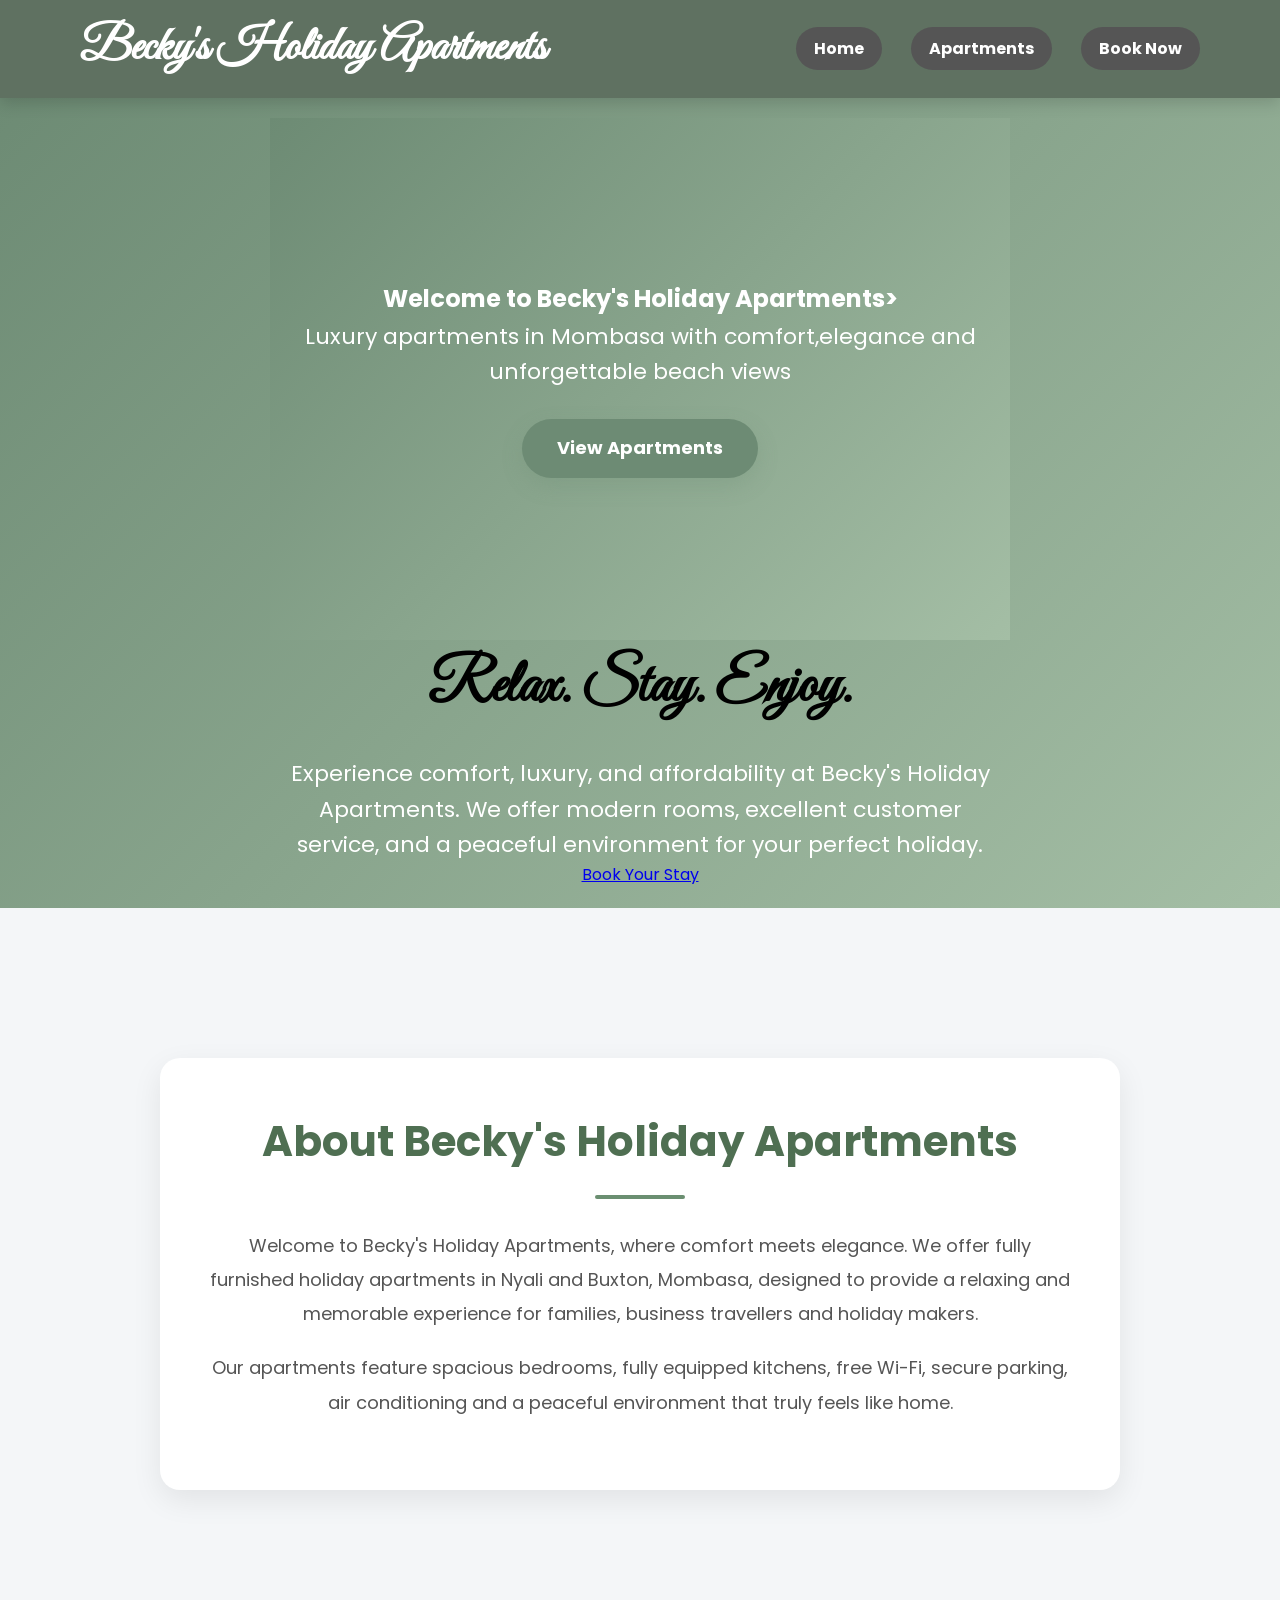
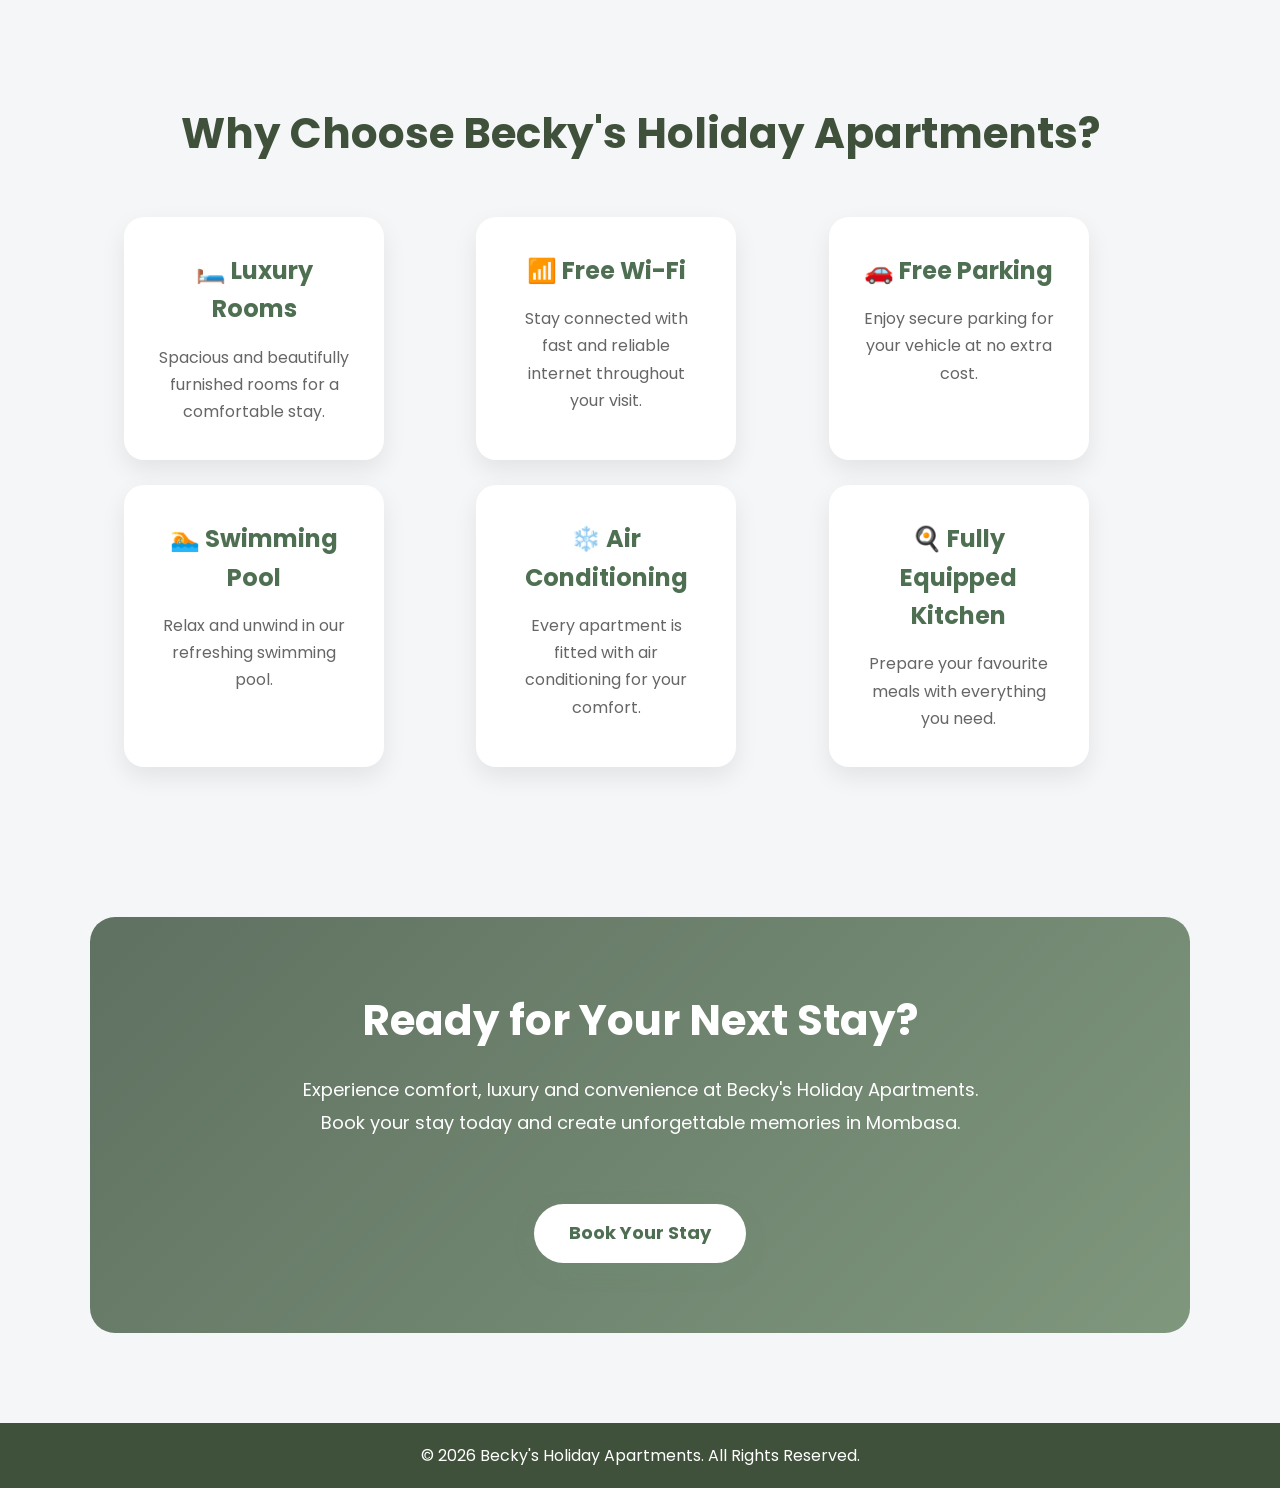
<file: index.html>
<!DOCTYPE html>
<html lang="en">
<head>
    <meta charset="UTF-8">
    <meta name="viewport" content="width=device-width, initial-scale=1.0">
    <title>Becky's Holiday Apartments</title>
    <link rel="stylesheet" href="style.css">
    <link rel="preconnect" href="https://fonts.googleapis.com">

<link rel="preconnect" href="https://fonts.gstatic.com" crossorigin>

<link href="https://fonts.googleapis.com/css2?family=Poppins:wght@300;400;500;600;700&display=swap" rel="stylesheet">
</head>

<body>

<header>
    <h1>Becky's Holiday Apartments</h1>

    <nav>
        <a href="index.html"  class="active">Home</a>
        <a href="apartments.html" class="active">Apartments</a>
        <a href="booking.html" class="active">Book Now</a>
    </nav>
</header>

<section class="hero">
    <div class="hero content"?>
        <h1>Welcome to Becky's Holiday Apartments></h1>
        <p>Luxury apartments in Mombasa with comfort,elegance and unforgettable beach views</p>
        <a href="apartments.html" class="btn">View Apartments</a>
    </div>
    <h2>Relax. Stay. Enjoy.</h2>

    <p>
        Experience comfort, luxury, and affordability at Becky's Holiday Apartments.
        We offer modern rooms, excellent customer service, and a peaceful environment
        for your perfect holiday.
    </p>

    <a href="booking.html" class="button">Book Your Stay</a>
</section>

<section class="about">

    <div class="about-card">

        <h2>About Becky's Holiday Apartments</h2>

        <div class="divider"></div>

        <p>
            Welcome to Becky's Holiday Apartments, where comfort meets elegance.
            We offer fully furnished holiday apartments in Nyali and Buxton,
            Mombasa, designed to provide a relaxing and memorable experience for
            families, business travellers and holiday makers.
        </p>

        <p>
            Our apartments feature spacious bedrooms, fully equipped kitchens,
            free Wi-Fi, secure parking, air conditioning and a peaceful
            environment that truly feels like home.
        </p>

    </div>

</section>

<section class="features">

    <h2>Why Choose Becky's Holiday Apartments?</h2>

    <div class="cards">

        <div class="card">
            <h3>🛏️ Luxury Rooms</h3>
            <p>Spacious and beautifully furnished rooms for a comfortable stay.</p>
        </div>

        <div class="card">
            <h3>📶 Free Wi-Fi</h3>
            <p>Stay connected with fast and reliable internet throughout your visit.</p>
        </div>

        <div class="card">
            <h3>🚗 Free Parking</h3>
            <p>Enjoy secure parking for your vehicle at no extra cost.</p>
        </div>

        <div class="card">
            <h3>🏊 Swimming Pool</h3>
            <p>Relax and unwind in our refreshing swimming pool.</p>
        </div>

        <div class="card">
            <h3>❄️ Air Conditioning</h3>
            <p>Every apartment is fitted with air conditioning for your comfort.</p>
        </div>

        <div class="card">
            <h3>🍳 Fully Equipped Kitchen</h3>
            <p>Prepare your favourite meals with everything you need.</p>
        </div>

    </div>

</section>
<section class="cta">

    <h2>Ready for Your Next Stay?</h2>

    <p>
        Experience comfort, luxury and convenience at Becky's Holiday Apartments.
        Book your stay today and create unforgettable memories in Mombasa.
    </p>

    <a href="booking.html" class="btn">
        Book Your Stay
    </a>

</section>

<footer>
<p>&copy; 2026 Becky's Holiday Apartments. All Rights Reserved.</p>
</footer>

</body>
</html>
</file>
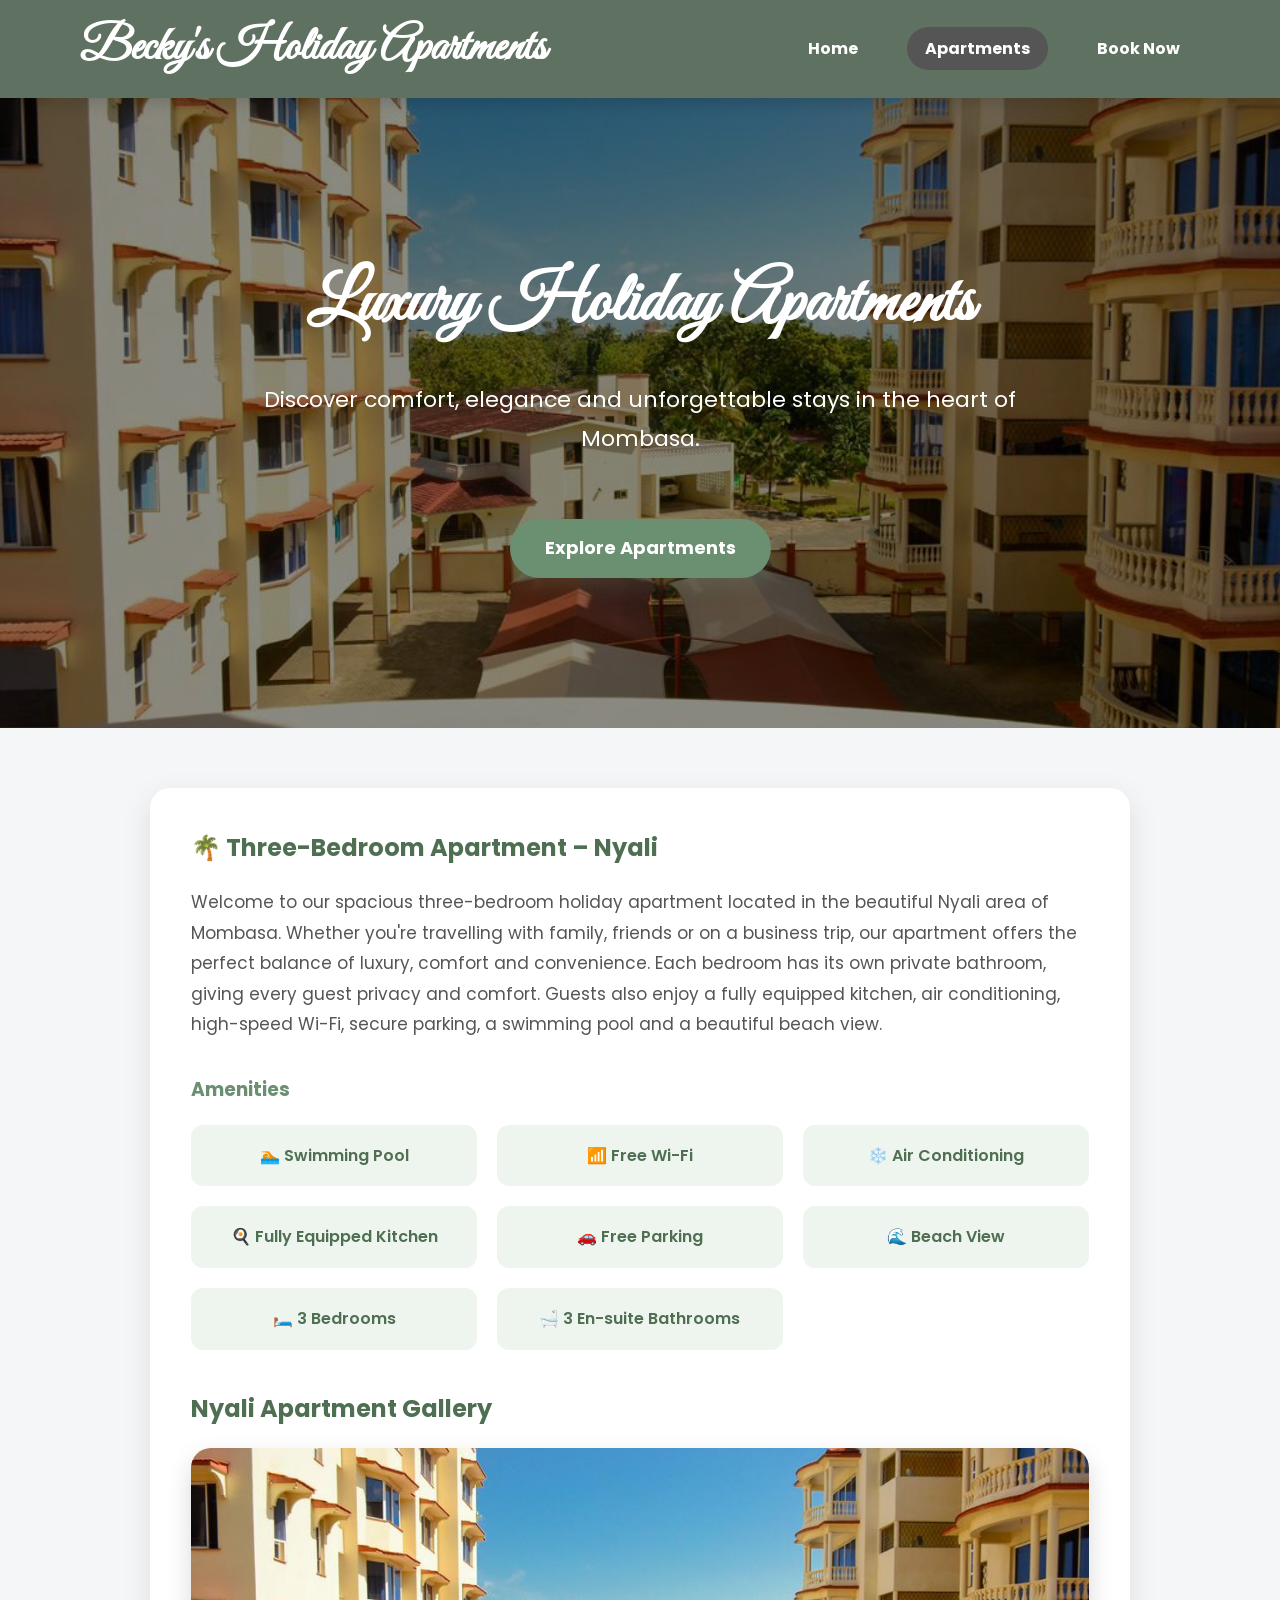
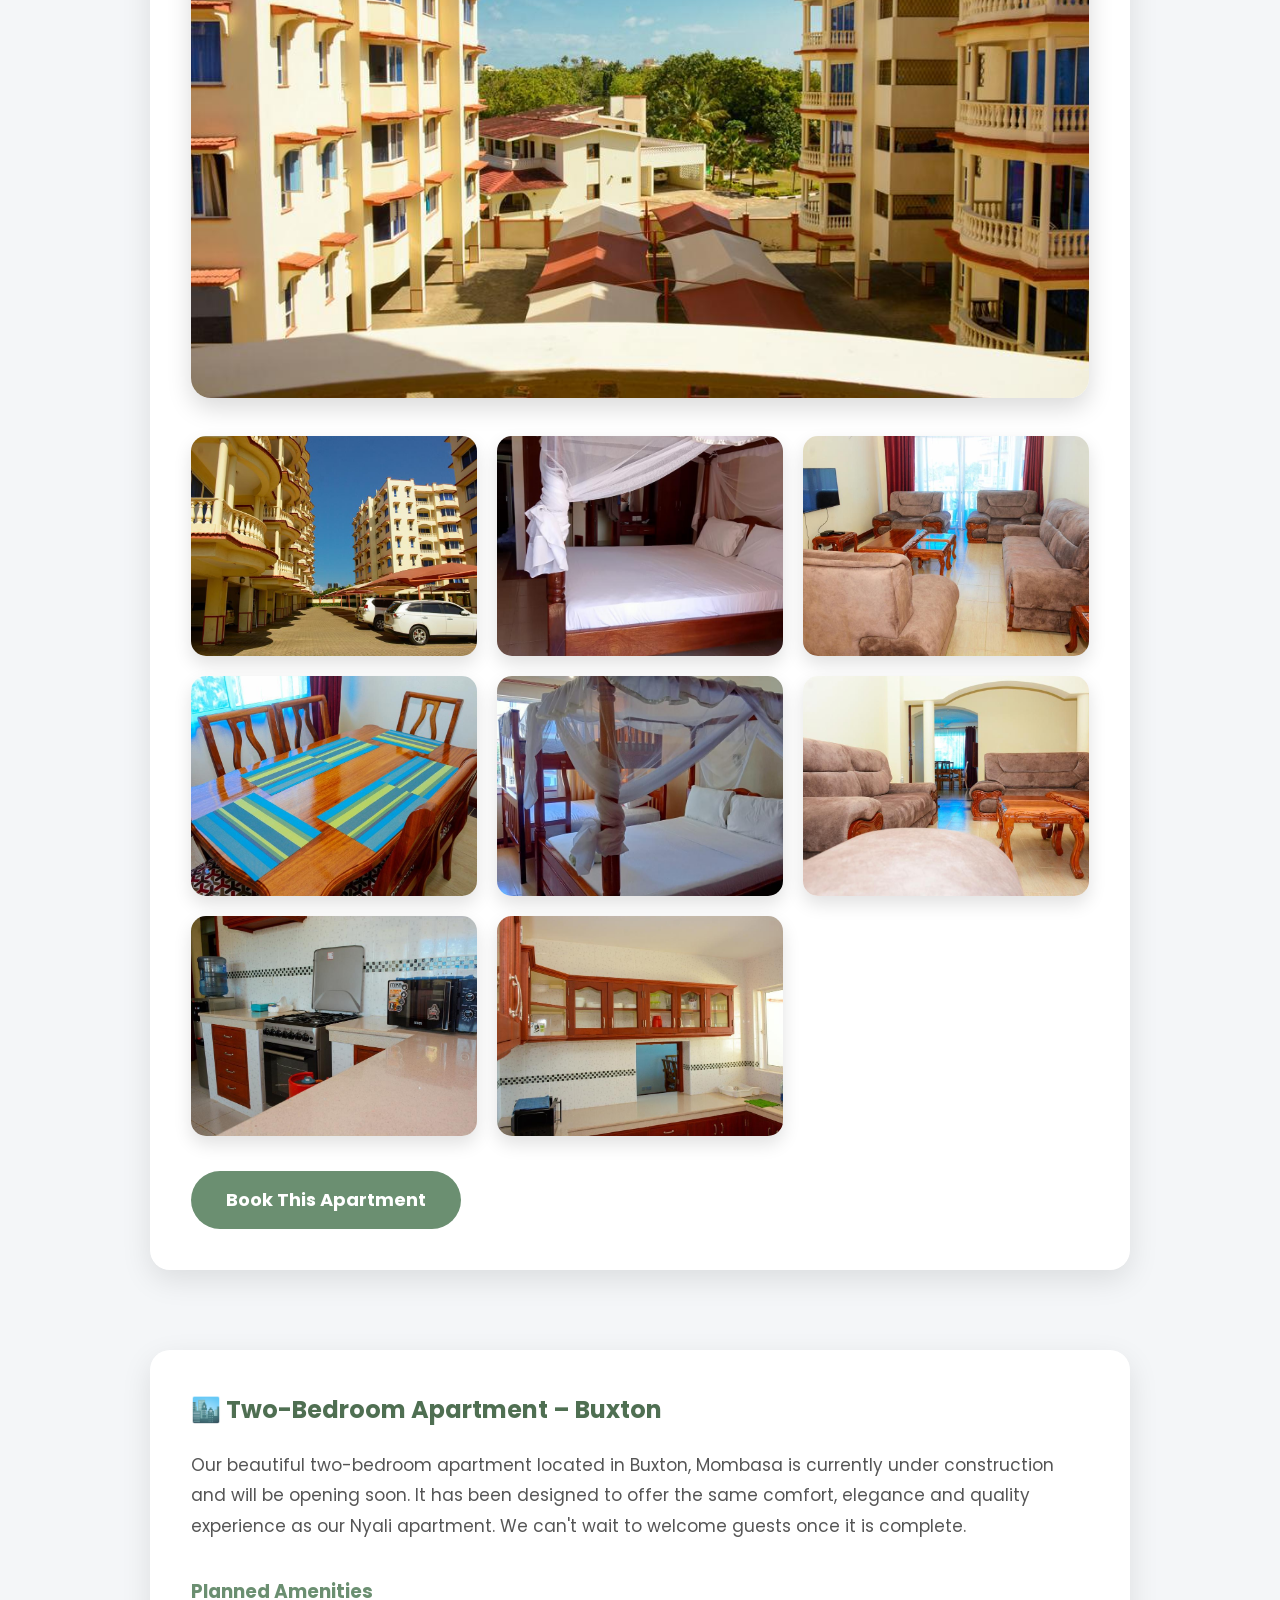
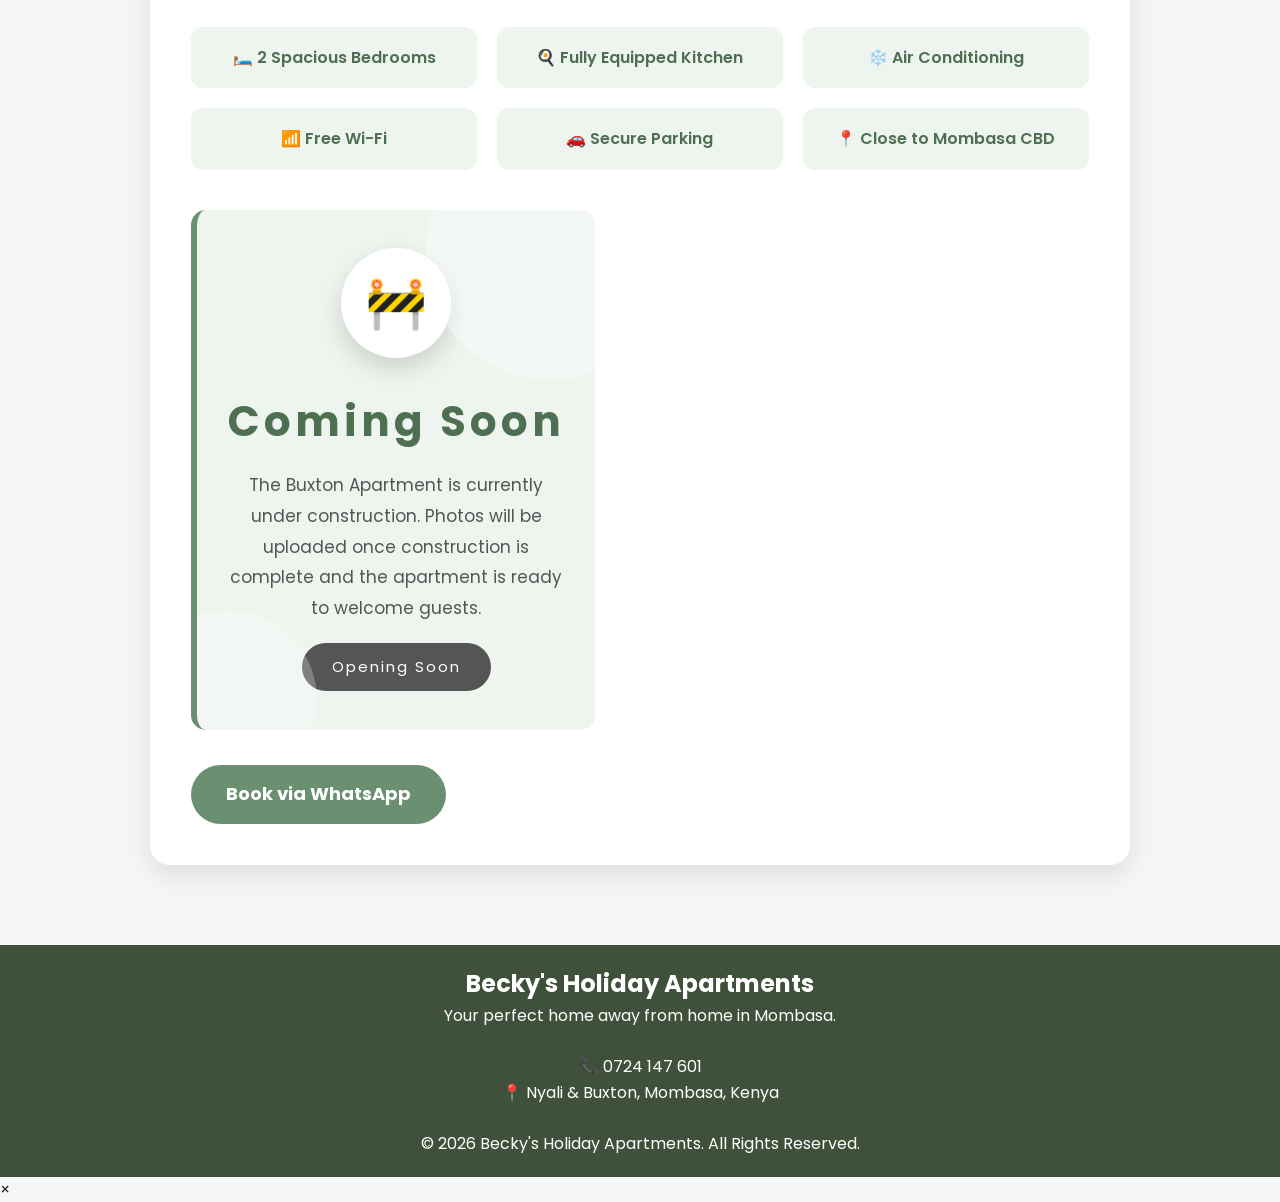
<file: apartments.html>
<!DOCTYPE html>
<html lang="en">

<head>
    <meta charset="UTF-8">
    <meta name="viewport" content="width=device-width, initial-scale=1.0">
    <title>Our Apartments | Becky's Holiday Apartments</title>

    <link rel="stylesheet" href="style.css">

    <link rel="preconnect" href="https://fonts.googleapis.com">
    <link rel="preconnect" href="https://fonts.gstatic.com" crossorigin>

    <link href="https://fonts.googleapis.com/css2?family=Great+Vibes&family=Poppins:wght@300;400;600;700&display=swap" rel="stylesheet">
</head>

<body>

<header>

    <h1>Becky's Holiday Apartments</h1>

    <nav>
        <a href="index.html">Home</a>
        <a href="apartments.html" class="active">Apartments</a>
        <a href="booking.html">Book Now</a>
    </nav>

</header>

<section class="apartments-hero">

    <div class="hero-overlay">

        <h2>Luxury Holiday Apartments</h2>

        <p>
            Discover comfort, elegance and unforgettable stays in the heart of Mombasa.
        </p>

        <a href="#nyali" class="btn">Explore Apartments</a>

    </div>

</section>

<main>

<section class="apartments-page" id="nyali">

<div class="apartment-card">

<h2>🌴 Three-Bedroom Apartment – Nyali</h2>

<p>
Welcome to our spacious three-bedroom holiday apartment located in the beautiful
Nyali area of Mombasa. Whether you're travelling with family, friends or on a
business trip, our apartment offers the perfect balance of luxury, comfort and
convenience.

Each bedroom has its own private bathroom, giving every guest privacy and comfort.
Guests also enjoy a fully equipped kitchen, air conditioning, high-speed Wi-Fi,
secure parking, a swimming pool and a beautiful beach view.
</p>

<h3>Amenities</h3>

<div class="amenities">

<div class="amenity">🏊 Swimming Pool</div>

<div class="amenity">📶 Free Wi-Fi</div>

<div class="amenity">❄️ Air Conditioning</div>

<div class="amenity">🍳 Fully Equipped Kitchen</div>

<div class="amenity">🚗 Free Parking</div>

<div class="amenity">🌊 Beach View</div>

<div class="amenity">🛏️ 3 Bedrooms</div>

<div class="amenity">🛁 3 En-suite Bathrooms</div>

</div>

<h2 class="gallery-heading">
Nyali Apartment Gallery
</h2>

<div class="featured-image">

<img src="images/balcony view.jpeg" alt="Nyali Apartment">

</div>

<div class="gallery-grid">

<img src="images/parking view.jpeg" alt="Parking Area">

<img src="images/3b45699c-275e-4ab7-86f5-e4bd432f45c0.jpeg" alt="Apartment">

<img src="images/3d0cad43-d6ab-4a3b-9999-6428f94acbd8.jpeg" alt="Apartment">

<img src="images/7d919317-f726-48de-a58f-eaef762d7fe0.jpeg" alt="Apartment">

<img src="images/39e3a1a2-4a44-4053-945c-8c807fd037bc.jpeg" alt="Apartment">

<img src="images/42d56cfc-8758-4925-8ed7-e4cc5705e9e7.jpeg" alt="Apartment">

<img src="images/04235a9a-fabb-4e15-93a5-4b0cbdc624ce.jpeg" alt="Apartment">

<img src="images/a5c2c4dc-c771-435c-90f0-9550ee34dce9.jpeg" alt="Apartment">

</div>

<a href="booking.html" class="book-btn">
Book This Apartment
</a>

</div>

</section>
<section class="apartments-page">

    <div class="apartment-card">

        <h2>🏙️ Two-Bedroom Apartment – Buxton</h2>

        <p>
            Our beautiful two-bedroom apartment located in Buxton, Mombasa is currently under
            construction and will be opening soon. It has been designed to offer the same
            comfort, elegance and quality experience as our Nyali apartment. We can't wait to
            welcome guests once it is complete.
        </p>

        <h3>Planned Amenities</h3>

        <div class="amenities">

            <div class="amenity">🛏️ 2 Spacious Bedrooms</div>
            <div class="amenity">🍳 Fully Equipped Kitchen</div>
            <div class="amenity">❄️ Air Conditioning</div>
            <div class="amenity">📶 Free Wi-Fi</div>
            <div class="amenity">🚗 Secure Parking</div>
            <div class="amenity">📍 Close to Mombasa CBD</div>

        </div>

        <div class="coming-soon">

            <div class="construction-icon">🚧</div>

            <h2>Coming Soon</h2>

            <p>
                The Buxton Apartment is currently under construction.
                Photos will be uploaded once construction is complete and
                the apartment is ready to welcome guests.
            </p>

            <span>Opening Soon</span>

        </div>

        <a href="booking.html" class="book-btn">
            Book via WhatsApp
        </a>

    </div>

</section>

</main>

<footer>

    <h2>Becky's Holiday Apartments</h2>

    <p>Your perfect home away from home in Mombasa.</p>

    <br>

    <p>📞 0724 147 601</p>

    <p>📍 Nyali & Buxton, Mombasa, Kenya</p>

    <br>

    <p>&copy; 2026 Becky's Holiday Apartments. All Rights Reserved.</p>

</footer>

<!-- Lightbox -->

<div id="lightbox" class="lightbox">

    <span class="close">&times;</span>

</div>

<script src="script.js"></script>

</body>
</html>
</file>
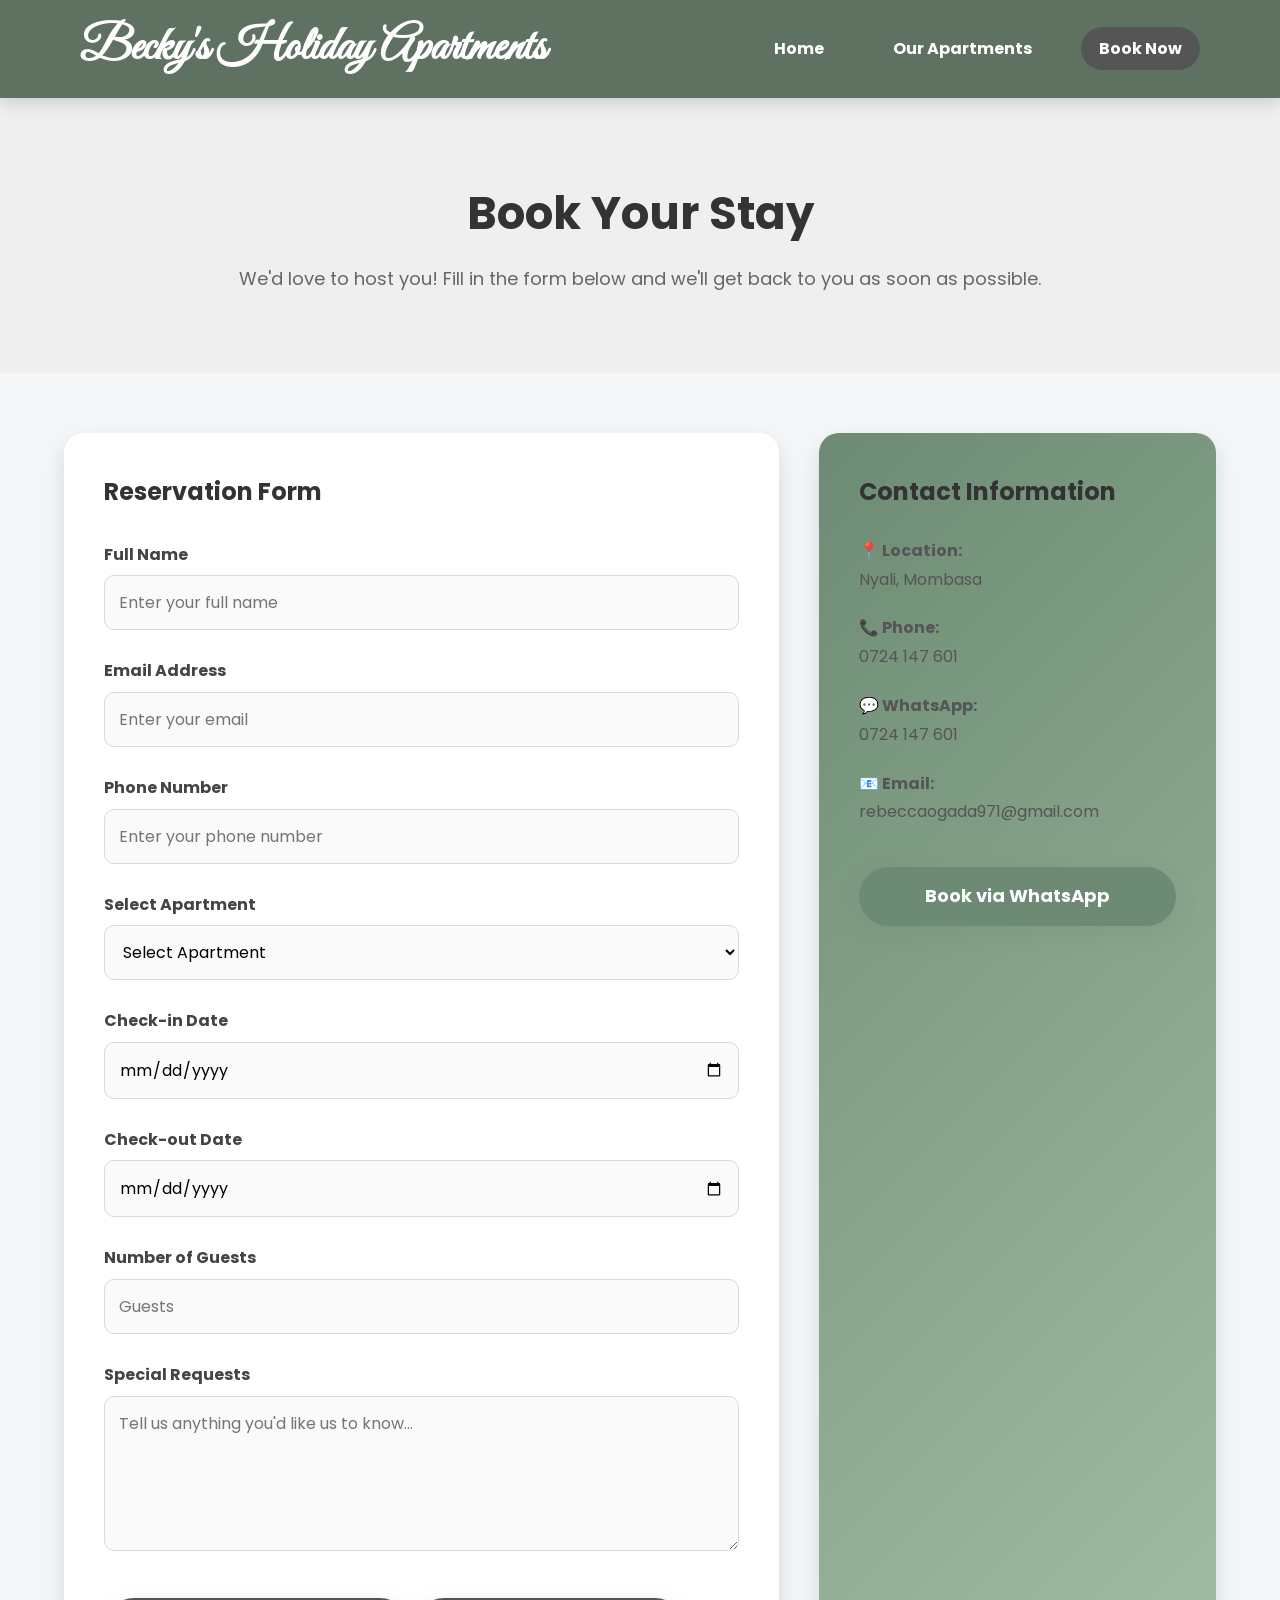
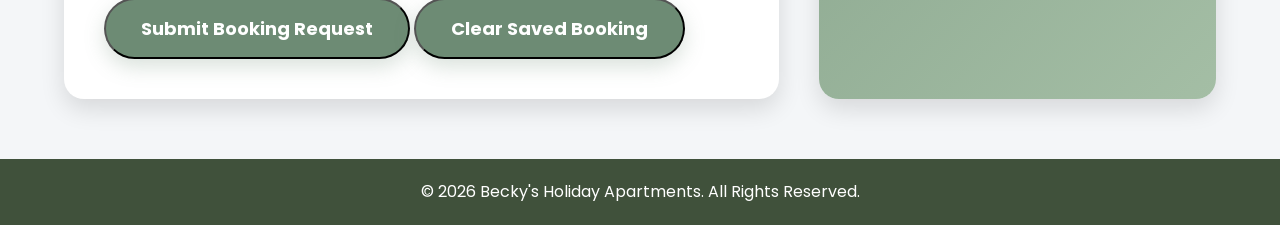
<file: booking.html>
<!DOCTYPE html>
<html lang="en">
<head>
    <meta charset="UTF-8">
    <meta name="viewport" content="width=device-width, initial-scale=1.0">
     <title>Book Your Stay | Becky's Holiday Apartments</title>

    <link rel="stylesheet" href="style.css">
    <link rel="preconnect" href="https://fonts.googleapis.com">

<link rel="preconnect" href="https://fonts.gstatic.com" crossorigin>

<link href="https://fonts.googleapis.com/css2?family=Poppins:wght@300;400;500;600;700&display=swap" rel="stylesheet">
</head>
<body>
<header>

    <h1>Becky's Holiday Apartments</h1>

    <nav>

        <a href="index.html">Home</a>

        <a href="apartments.html">Our Apartments</a>

        <a href="booking.html" class="active">Book Now</a>

    </nav>

</header>
<section class="booking-header">

    <h2>Book Your Stay</h2>

    <p>
        We'd love to host you! Fill in the form below and we'll get back to you as soon as possible.
    </p>

</section>

<section class="booking-container">

    <div class="booking-form">

        <h2>Reservation Form</h2>

        <form id="bookingForm">

    <label>Full Name</label>
    <input type="text" id="name" placeholder="Enter your full name" required>

    <label>Email Address</label>
    <input type="email" id="email" placeholder="Enter your email" required>

    <label>Phone Number</label>
    <input type="tel" id="phone" placeholder="Enter your phone number" required>

    <label>Select Apartment</label>

    <select id="apartment" required>
        <option value="">Select Apartment</option>
        <option value="Three-Bedroom Apartment - Nyali">Three-Bedroom Apartment - Nyali</option>
        <option value="Coming Soon - Buxton Apartment">Coming Soon - Buxton Apartment</option>
    </select>

    <label>Check-in Date</label>
    <input type="date" id="checkin" required>

    <label>Check-out Date</label>
    <input type="date" id="checkout" required>

    <label>Number of Guests</label>
    <input type="number" min="1" placeholder="Guests">

    <label>Special Requests</label>
    <textarea id="message" rows="5" placeholder="Tell us anything you'd like us to know..."></textarea>

    <button type="submit" class="btn">
        Submit Booking Request
    </button>

    <button type="button" id="clearBooking" class="btn" style="margin-top:15px;">
        Clear Saved Booking
    </button>

</form>

    </div>

<div class="contact-card">

        <h2>Contact Information</h2>

        <p><strong>📍 Location:</strong><br>Nyali, Mombasa</p>

        <p><strong>📞 Phone:</strong><br>0724 147 601</p>

        <p><strong>💬 WhatsApp:</strong><br>0724 147 601</p>

        <p><strong>📧 Email:</strong><br>rebeccaogada971@gmail.com</p>

        <a href="https://wa.me/254724147601" target="_blank" class="btn">
            Book via WhatsApp
        </a>

    </div>

</section>

<footer>

    <p>&copy; 2026 Becky's Holiday Apartments. All Rights Reserved.</p>

</footer>
<script src="script.js"></script>

</body>

</html>


































































    
</body>
</html>
</file>
<file: style.css>
@import url('https://fonts.googleapis.com/css2?family=Great+Vibes&family=Poppins:wght@300;400;500;600&display=swap');


*{


    margin:0;
    padding:0;
    box-sizing:border-box;
    font-family:'Poppins', sans-serif;
}

body{
    background-color:#f4f6f8;
    color:#2b2b2b;
    line-height:1.6;
    font-family:'Courier New', Courier, monospace;
}

/* Header */

header{
    background:#5f7161;
    color:white;
    display:flex;
    justify-content:space-between;
    align-items:center;
    padding:20px 80px;
    position:sticky;
    top:0;
    z-index:1000;
    box-shadow:0 5px 15px rgba(0,0,0,.15);
    gap:20px;

}

header h1{
    font-size: 48px;
    font-family:'Great Vibes', cursive;
    color:#ffffff;
    text-align:center;
    line-height:1.2;
}

nav a{
    color:white;
    text-decoration:none;
    margin-left:25px;
    font-weight:bold;
    transition:.3s;
    padding:12px 20px;
    font-size:16px;
    border-radius:30px;
    white-space:nowrap;
}

nav a:hover{
    color:#D0E0D0;
}

/* Hero Section */

.hero{
    height:90vh;
    background:linear-gradient(135deg,#6d8b74,#a4bea5),url(images/apartment.jpg);
    background-size:cover;
    background-position:center;
    display:flex;
    flex-direction:column;
    justify-content:center;
    align-items:center;
    text-align:center;
    color:white;
    padding:20px;
}

.hero h2{
    font-size:60px;
    margin-bottom:20px;
    font-family: 'Great Vibes' , cursive;
    color:#000;
}

.hero content h1{
    font-size:60px;
    margin-bottom:20px;
}

.hero p{
    font-size:22px;
    max-width:30px;
    max-width:700px;
}

.btn{
    margin-top:30px;
    background:#6D8B74;
    color:white;
    text-decoration:none;
    padding:15px 35px;
    border-radius:30px;
    font-weight:bold;
    transition:.3s;
    border-radius: 40px;
    display:inline-block;
    font-size:18px;
    box-shadow:0 8px 20px rgba(109,139,116,.25);

}

.btn:hover{
    background:#4F6A55;
    transform:translateY(-3px);
    box-shadow:0 12px 24px rgba(79,106,85,.35);
}


.about{
    padding:70px;
    text-align:center;
    color:#000;
    width:85%;
}

.about h2{
    color:black;
    margin-bottom:25px;
    font-size:40px;
}

/* Features */

.features{
    padding:60px;
}

.features h2{
    text-align:center;
    color:#E5E5E5;
    margin-bottom:40px;
}

.cards{
    display:flex;
    justify-content:center;
    flex-wrap:wrap;
    gap:25px;

}

.card{
    background:white;
    width:260px;
    padding:30px;
    border-radius:20px;
    text-align:center;
    box-shadow:0 12px 30px rgba(0,0,0,.08);
    transition:.3s;
    font-family:'Lucida Sans', 'Lucida Sans Regular', 'Lucida Grande', 'Lucida Sans Unicode', Geneva, Verdana, sans-serif;

    
}


.card:hover{
    transform:translateY(-10px);
}

footer{
    background:#40513B;
    color:white;
    text-align:center;
    padding:20px;
}
.apartment-card{
    width:85%;
    max-width:1000px;
    margin:40px auto;
    background:#EDF3ED;
    backdrop-filter:blur(8px);
    padding:30px;
    border-radius:25px;
    border:1px solid rgba(255,255,255,0.2);
    box-shadow:0 15px 35px rgba(0,0,0,.08);
    color:#40513B;
}
.hero{
    height:90vh;
    display:flex;
    justify-content:center;
    align-items:center;
    text-align:center;
    color:white;
    background:linear-gradient(135deg,#6D8B74,#A4BEA5);
}
.about p{
    font-size:18px;
    color:#555;
    line-height:1.8;
    margin-bottom:20px;
}

.coming-soon{

    width:45%;
    height:520px;

    display:flex;

    flex-direction:column;

    justify-content:center;

    align-items:center;

    text-align:center;

    padding:50px;

    background:linear-gradient(
    135deg,
    #fafafa,
    #ececec,
    #d8d8d8,
    #bfbfbf);

    position:relative;

    overflow:hidden;

}

/* Decorative circles */

.coming-soon::before{

    content:"";

    position:absolute;

    width:250px;

    height:250px;

    border-radius:50%;

    background:rgba(255,255,255,.35);

    top:-80px;

    right:-80px;

}

.coming-soon::after{

    content:"";

    position:absolute;

    width:180px;

    height:180px;

    border-radius:50%;

    background:rgba(255,255,255,.25);

    bottom:-60px;

    left:-60px;

}

/* Construction Icon */

.construction-icon{

    width:110px;

    height:110px;

    border-radius:50%;

    background:white;

    display:flex;

    justify-content:center;

    align-items:center;

    font-size:50px;

    margin-bottom:30px;

    box-shadow:0 10px 25px rgba(0,0,0,.15);

    animation:float 3s ease-in-out infinite;

}

/* Heading */

.coming-soon h2{

    color:#333;

    font-size:42px;

    letter-spacing:4px;

    margin-bottom:20px;

}

/* Paragraph */

.coming-soon p{

    color:#555;

    font-size:20px;

    line-height:1.8;

    margin-bottom:20px;

}

/* Opening Soon Badge */

.coming-soon span{

    background:#555;

    color:white;

    padding:12px 30px;

    border-radius:30px;

    letter-spacing:2px;

    font-size:15px;

}

/* Floating animation */

@keyframes float{

0%{

transform:translateY(0px);

}

50%{

transform:translateY(-12px);

}

100%{

transform:translateY(0px);

}

}

.booking-header{

    text-align:center;

    padding:80px 20px;

    background:#efefef;

}

.booking-header h2{

    font-size:45px;

    color:#333;

    margin-bottom:15px;

}

.booking-header p{

    color:#666;

    font-size:18px;

}

.booking-container{

    width:90%;

    max-width:1200px;

    margin:60px auto;

    display:flex;

    gap:40px;

}

.booking-form{

    flex:2;

    background:white;

    padding:40px;

    border-radius:20px;

    box-shadow:0 10px 25px rgba(0,0,0,.12);

}

.booking-form h2{

    margin-bottom:30px;

    color:#333;

}

.booking-form label{

    display:block;

    margin-top:18px;

    margin-bottom:8px;

    font-weight:bold;

    color:#444;

}

.booking-form input,
.booking-form select,
.booking-form textarea{

    width:100%;

    padding:14px;

    border:1px solid #D5DDD5;

    border-radius:10px;

    font-size:16px;

    margin-bottom:10px;

    outline:none;

    background:#FAFAFA;

}

.booking-form input:focus,
.booking-form select:focus,
.booking-form textarea:focus{

    border-color:#6D8B74;

}

.contact-card{

    flex:1;

    background:linear-gradient(135deg,#6D8B74,#A4BEA5);

    padding:40px;

    border-radius:20px;

    box-shadow:0 10px 25px rgba(0,0,0,.12);

    color:white;

}

.contact-card h2{

    margin-bottom:25px;

    color:#333;

}

.contact-card p{

    margin-bottom:20px;

    color:#555;

    line-height:1.8;

}

.contact-card .btn{

    width:100%;

    text-align:center;

    margin-top:20px;

}

@media(max-width:900px){

.booking-container{

    flex-direction:column;

}

}
nav a.active{
    color:#ffffff;
    background:#555;
    padding:10px 18px;
    border-radius:30px;
}
/* ===========================
   NYALI APARTMENT GALLERY
=========================== */

.gallery{
    width:90%;
    margin:70px auto;
    text-align:center;
}

.gallery h2{
    color:#5f7161;
    font-size:38px;
    margin-bottom:10px;
}

.gallery p{
    color:#666;
    margin-bottom:40px;
    font-size:18px;
}

.gallery-grid{
    display:grid;
    grid-template-columns:repeat(auto-fit,minmax(300px,1fr));
    gap:30px;
}

.gallery-item{
    background:white;
    border-radius:18px;
    overflow:hidden;
    box-shadow:0 10px 30px rgba(0,0,0,0.12);
    transition:.4s;
}

.gallery-item:hover{
    transform:translateY(-10px);
    box-shadow:0 20px 40px rgba(95,113,97,.35);
}

.gallery-item img{
    width:100%;
    height:260px;
    object-fit:cover;
    display:block;
}

.gallery-item p{
    padding:18px;
    font-size:17px;
    color:#444;
    font-weight:500;
}

/* Gallery Heading */

.gallery-title{
    color:#5f7161;
    text-align:center;
    font-size:42px;
    margin-top:50px;
    margin-bottom:20px;
}

/* Section background */

.gallery{
    background:#f6f8f4;
    padding:50px;
    border-radius:20px;
}

/* Smooth animation */

.gallery-item{
    animation:fadeIn .8s ease;
}

@keyframes fadeIn{

from{
opacity:0;
transform:translateY(20px);
}

to{
opacity:1;
transform:translateY(0);
}

}
/* =========================
   APARTMENTS PAGE
========================= */

.apartments-page{
width:90%;
max-width:1200px;
margin:60px auto;
}

.apartments-page h1{
text-align:center;
font-size:45px;
color:#4f6f52;
margin-bottom:10px;
}

.intro{
text-align:center;
color:#666;
font-size:18px;
margin-bottom:60px;
}

.apartment-card{
background:white;
padding:40px;
border-radius:20px;
margin-bottom:80px;
box-shadow:0 10px 30px rgba(0,0,0,.1);
}

.apartment-card h2{
color:#4f6f52;
margin-bottom:20px;
}

.apartment-card p{
line-height:1.8;
color:#555;
font-size:17px;
}

.apartment-card h3{
margin-top:35px;
margin-bottom:20px;
color:#6b8f71;
}

/* Amenities */

.amenities{
display:grid;
grid-template-columns:repeat(auto-fit,minmax(220px,1fr));
gap:20px;
margin-bottom:40px;
}

.amenity{
background:#eef4ee;
padding:18px;
text-align:center;
border-radius:12px;
font-weight:600;
color:#4f6f52;
transition:.3s;
}

.amenity:hover{
background:#6b8f71;
color:white;
transform:translateY(-5px);
}

/* Featured Image */

.featured-image{
margin-bottom:30px;
}

.featured-image img{
width:100%;
height:550px;
object-fit:cover;
border-radius:20px;
box-shadow:0 10px 25px rgba(0,0,0,.15);
}

/* Gallery */

.gallery-grid{
display:grid;
grid-template-columns:repeat(auto-fit,minmax(260px,1fr));
gap:20px;
}

.gallery-grid img{
width:100%;
height:220px;
object-fit:cover;
border-radius:15px;
cursor:pointer;
transition:.4s;
box-shadow:0 8px 18px rgba(0,0,0,.12);
}

.gallery-grid img:hover{
transform:scale(1.05);
box-shadow:0 15px 30px rgba(79,111,82,.3);
}

/* Buttons */

.book-btn{
display:inline-block;
margin-top:35px;
padding:15px 35px;
background:#6b8f71;
color:white;
text-decoration:none;
border-radius:30px;
font-size:18px;
font-weight:bold;
transition:.3s;
}

.book-btn:hover{
background:#4f6f52;
}

/* Coming Soon */

.coming-soon{
margin-top:30px;
background:#eef4ee;
padding:30px;
border-left:6px solid #6b8f71;
border-radius:15px;
}

.coming-soon h2{
color:#4f6f52;
margin-bottom:15px;
}

.coming-soon p{
color:#555;
}

/* Responsive */

@media(max-width:768px){

.featured-image img{
height:300px;
}

.apartments-page h1{
font-size:35px;
}

}
/* ===========================
   APARTMENTS HERO
=========================== */

.apartments-hero{
    height:70vh;
    background:
        linear-gradient(rgba(0,0,0,0.45), rgba(0,0,0,0.45)),
        url("images/balcony view.jpeg");
    background-size:cover;
    background-position:center;
    display:flex;
    justify-content:center;
    align-items:center;
    text-align:center;
}

.hero-overlay{
    max-width:800px;
    padding:20px;
}

.hero-overlay h2{
    font-family:'Great Vibes', cursive;
    font-size:70px;
    color:#fff;
    margin-bottom:20px;
}

.hero-overlay p{
    font-size:22px;
    color:white;
    line-height:1.8;
    margin-bottom:30px;
}

.hero-overlay .btn{
    background:#6b8f71;
    color:white;
    padding:15px 35px;
    border-radius:30px;
    text-decoration:none;
    font-weight:bold;
    transition:.3s;
}

.hero-overlay .btn:hover{
    background:#4f6f52;
}

.about{
    width:90%;
    max-width:1100px;
    margin:80px auto;
    text-align:center;
}

.about-card{
    background:white;
    padding:50px;
    border-radius:20px;
    text-align:center;
    box-shadow:0 10px 30px rgba(0,0,0,.08);
}

.about-card h2{
    color:#4f6f52;
    font-size:42px;
    margin-bottom:15px;
}

.divider{
    width:90px;
    height:4px;
    background:#6b8f71;
    margin:20px auto 30px;
    border-radius:10px;
}

.about-card p{
    color:#555;
    font-size:18px;
    line-height:1.9;
    margin-bottom:20px;
    align-content: center;
    text-align:center;

}

.features{
    width:90%;
    max-width:1200px;
    margin:80px auto;
    text-align:center;
}

.features h2{
    color:#40513B;
    font-size:42px;
    margin-bottom:50px;
    text-align:center;
    font-weight:700;
}

.cards{
    display:grid;
    grid-template-columns:repeat(auto-fit,minmax(280px,1fr));
    gap:25px;
}

.card{
    background:white;
    padding:35px;
    border-radius:20px;
    box-shadow:0 10px 25px rgba(0,0,0,.08);
    transition:.3s;
}

.card:hover{
    transform:translateY(-10px);
    box-shadow:0 15px 30px rgba(79,111,82,.2);
}

.card h3{
    color:#4f6f52;
    margin-bottom:15px;
    font-size:24px;

}

.card p{
    color:#666;
    line-height:1.7;
}

.cta{
    width:90%;
    max-width:1100px;
    margin:90px auto;
    padding:70px 40px;
    text-align:center;
    background:linear-gradient(135deg,#5f7161,#7f977d);
    color:white;
    border-radius:25px;
}

.cta h2{
    font-size:42px;
    margin-bottom:20px;
}

.cta p{
    font-size:18px;
    line-height:1.8;
    max-width:700px;
    margin:0 auto 35px;
}

.cta .btn{
    background:white;
    color:#4f6f52;
}

.cta .btn:hover{
    background:#eef4ee;
}
</file>
